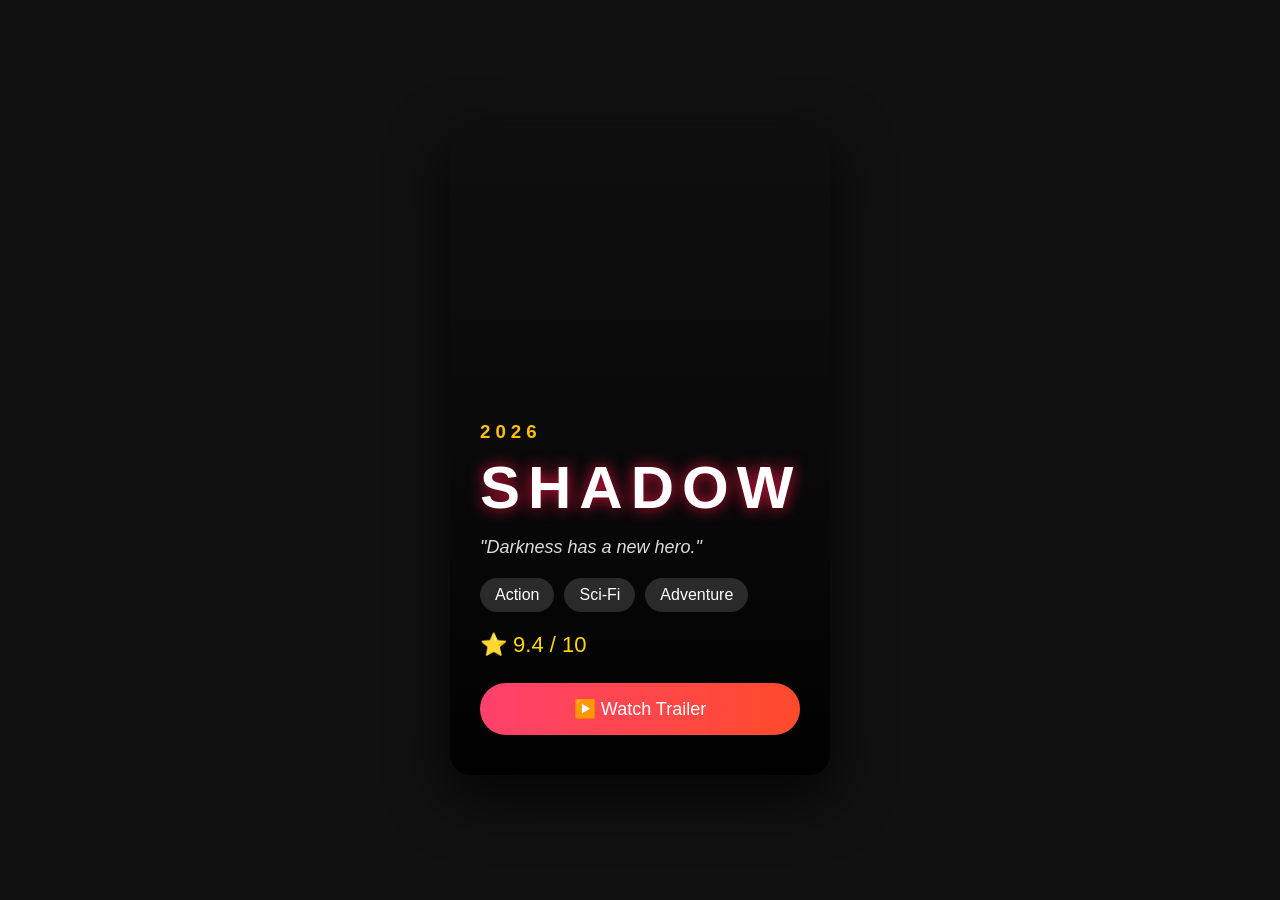
<file: index.html>
<!DOCTYPE html>
<html lang="en">
<head>
    <meta charset="UTF-8">
    <meta name="viewport" content="width=device-width, initial-scale=1.0">
    <title>Movie Poster</title>
    <link rel="stylesheet" href="style2.css">
</head>
<body>

<div class="poster">

    <div class="overlay">

        <div class="content">
            <h3>2026</h3>

            <h1>SHADOW</h1>

            <p class="tagline">
                "Darkness has a new hero."
            </p>

            <div class="genre">
                <span>Action</span>
                <span>Sci-Fi</span>
                <span>Adventure</span>
            </div>

            <div class="rating">
                ⭐ 9.4 / 10
            </div>

            <button>▶️ Watch Trailer</button>

        </div>

    </div>

</div>

</body>
</html>
</file>
<file: style2.css>
*{
    margin:0;
    padding:0;
    box-sizing:border-box;
    font-family:Arial, sans-serif;
}

body{
    display:flex;
    justify-content:center;
    align-items:center;
    min-height:100vh;
    background:#111;
}

.poster{
    width:380px;
    height:650px;
    border-radius:20px;
    overflow:hidden;
    position:relative;

    background:url("https://static.vecteezy.com/system/resources/previews/027/104/708/large_2x/man-s-shadow-on-textured-asphalt-background-free-photo.jpg");
    background-size:cover;
    background-position:center;

    box-shadow:0 20px 60px rgba(0,0,0,.8);
}

.overlay{
    position:absolute;
    inset:0;
    background:linear-gradient(
    to top,
    rgba(0,0,0,.95),
    rgba(0,0,0,.45),
    rgba(0,0,0,.15));
}

.content{
    position:absolute;
    bottom:40px;
    left:30px;
    right:30px;
    color:#fff;
}

.content h3{
    color:#ffc107;
    letter-spacing:5px;
    margin-bottom:10px;
}

.content h1{
    font-size:60px;
    font-weight:bold;
    letter-spacing:8px;
    text-shadow:0 0 15px crimson;
}

.tagline{
    margin:15px 0;
    color:#ddd;
    font-size:18px;
    font-style:italic;
}

.genre{
    display:flex;
    gap:10px;
    margin:20px 0;
}

.genre span{
    background:rgba(255,255,255,.15);
    padding:8px 15px;
    border-radius:25px;
    backdrop-filter:blur(8px);
}

.rating{
    font-size:22px;
    margin-bottom:25px;
    color:#FFD700;
}

button{
    width:100%;
    padding:15px;
    border:none;
    border-radius:40px;
    font-size:18px;
    background:linear-gradient(90deg,#ff416c,#ff4b2b);
    color:white;
    cursor:pointer;
    transition:.3s;
}

button:hover{
    transform:scale(1.05);
    box-shadow:0 0 25px #ff416c;
}
</file>
